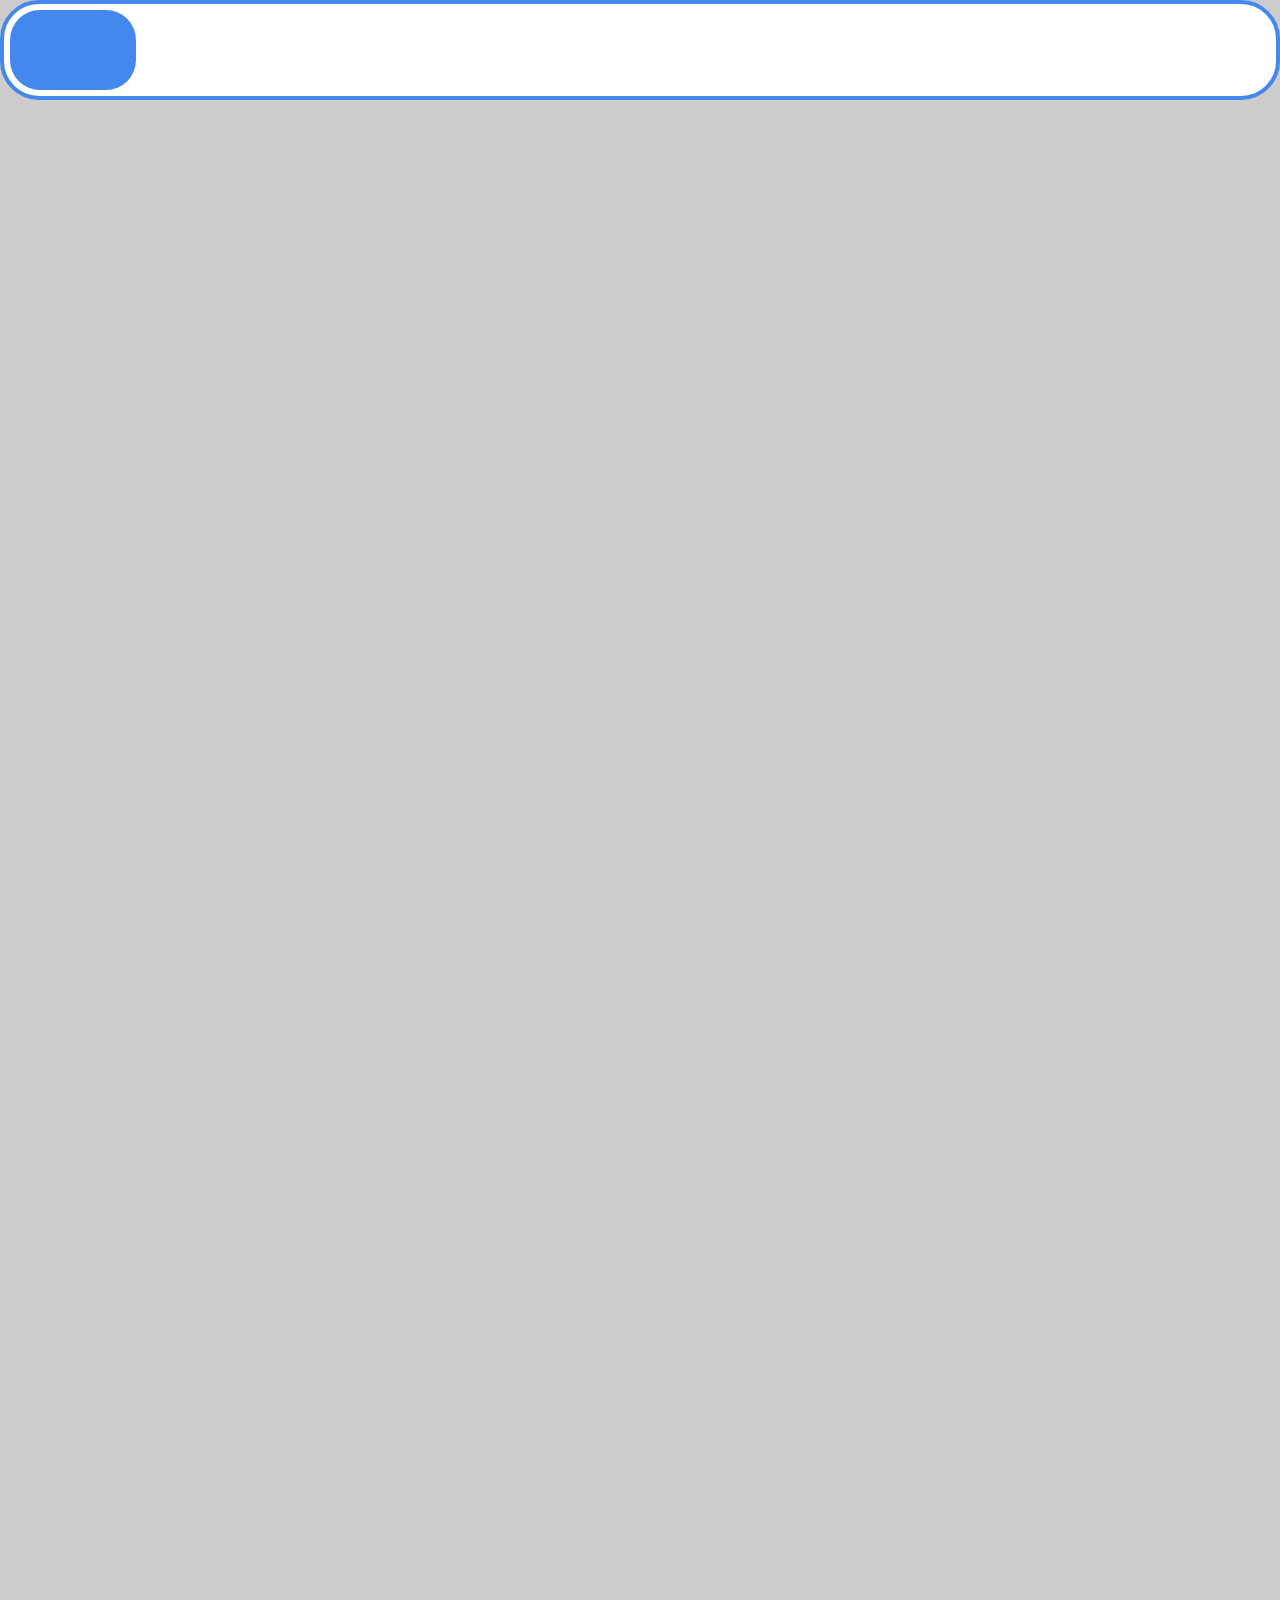
<file: Ejercicios del Curso/Barra con Scroll/index.html>
<!DOCTYPE html>
<html lang="en">
<head>
    <meta charset="UTF-8">
    <meta name="viewport" content="width=device-width, initial-scale=1.0">
    <title>Barra con scroll</title>
    <link rel="stylesheet" href="styles.css">
</head>
<body>
    <div class="container">
        <div class="crecedor">
            <div class="box">
                <div class="barra"></div>
            </div>
        </div>
    </div>
</body>
</html>
</file>
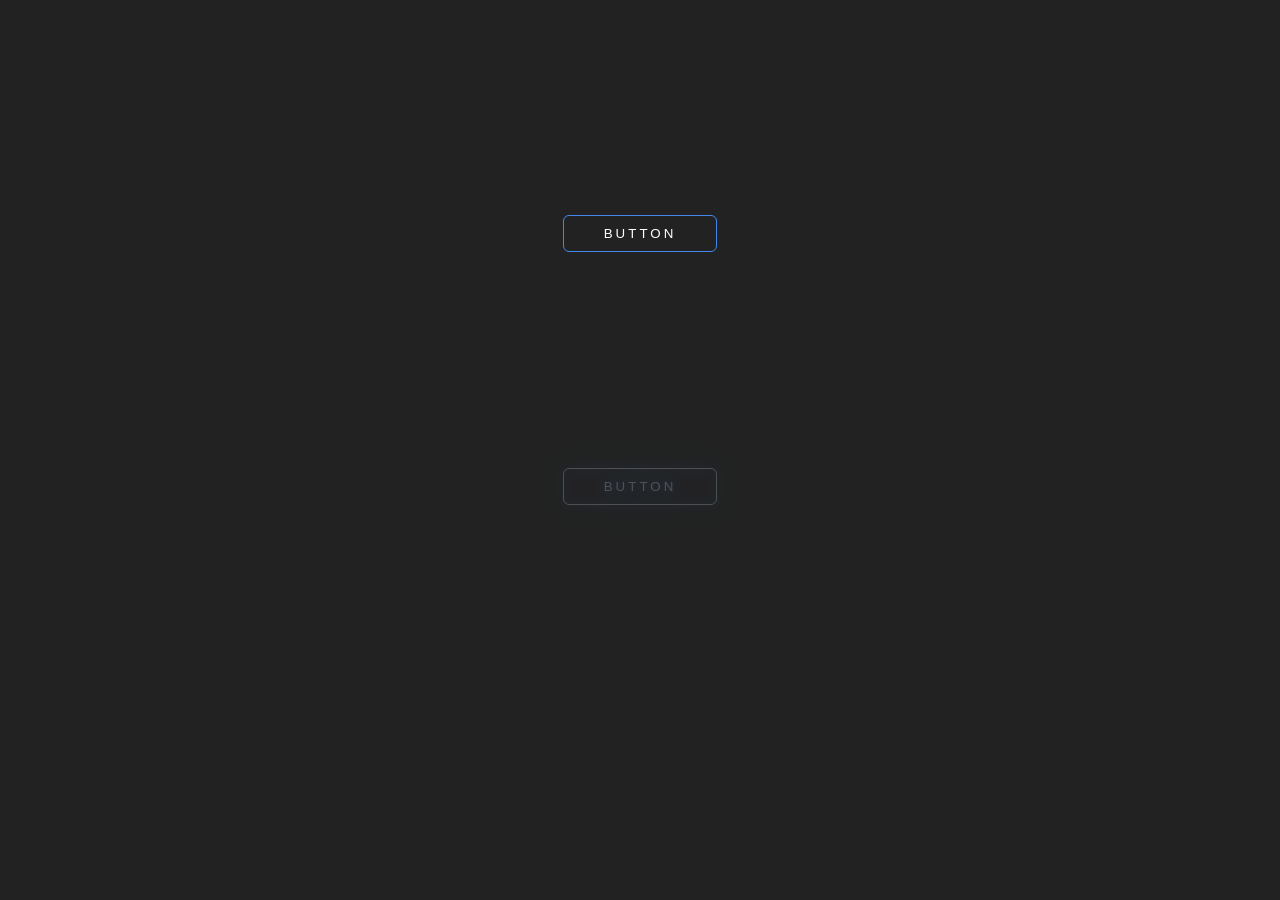
<file: Ejercicios del Curso/Botones/index.html>
<!DOCTYPE html>
<html lang="es">
<head>
    <meta charset="UTF-8">
    <meta name="viewport" content="width=device-width, initial-scale=1.0">
    <title>Transiciones</title>
    <link rel="stylesheet" href="styles.css">
</head>
<body>
    <div class="wrapper">
        <div class="button-container">
            <button class="btn btn-1">BUTTON</button>
        </div>
        <div class="button-container">
            <button class="btn btn-2">BUTTON</button>
        </div>
    </div>
</body>
</html>
</file>
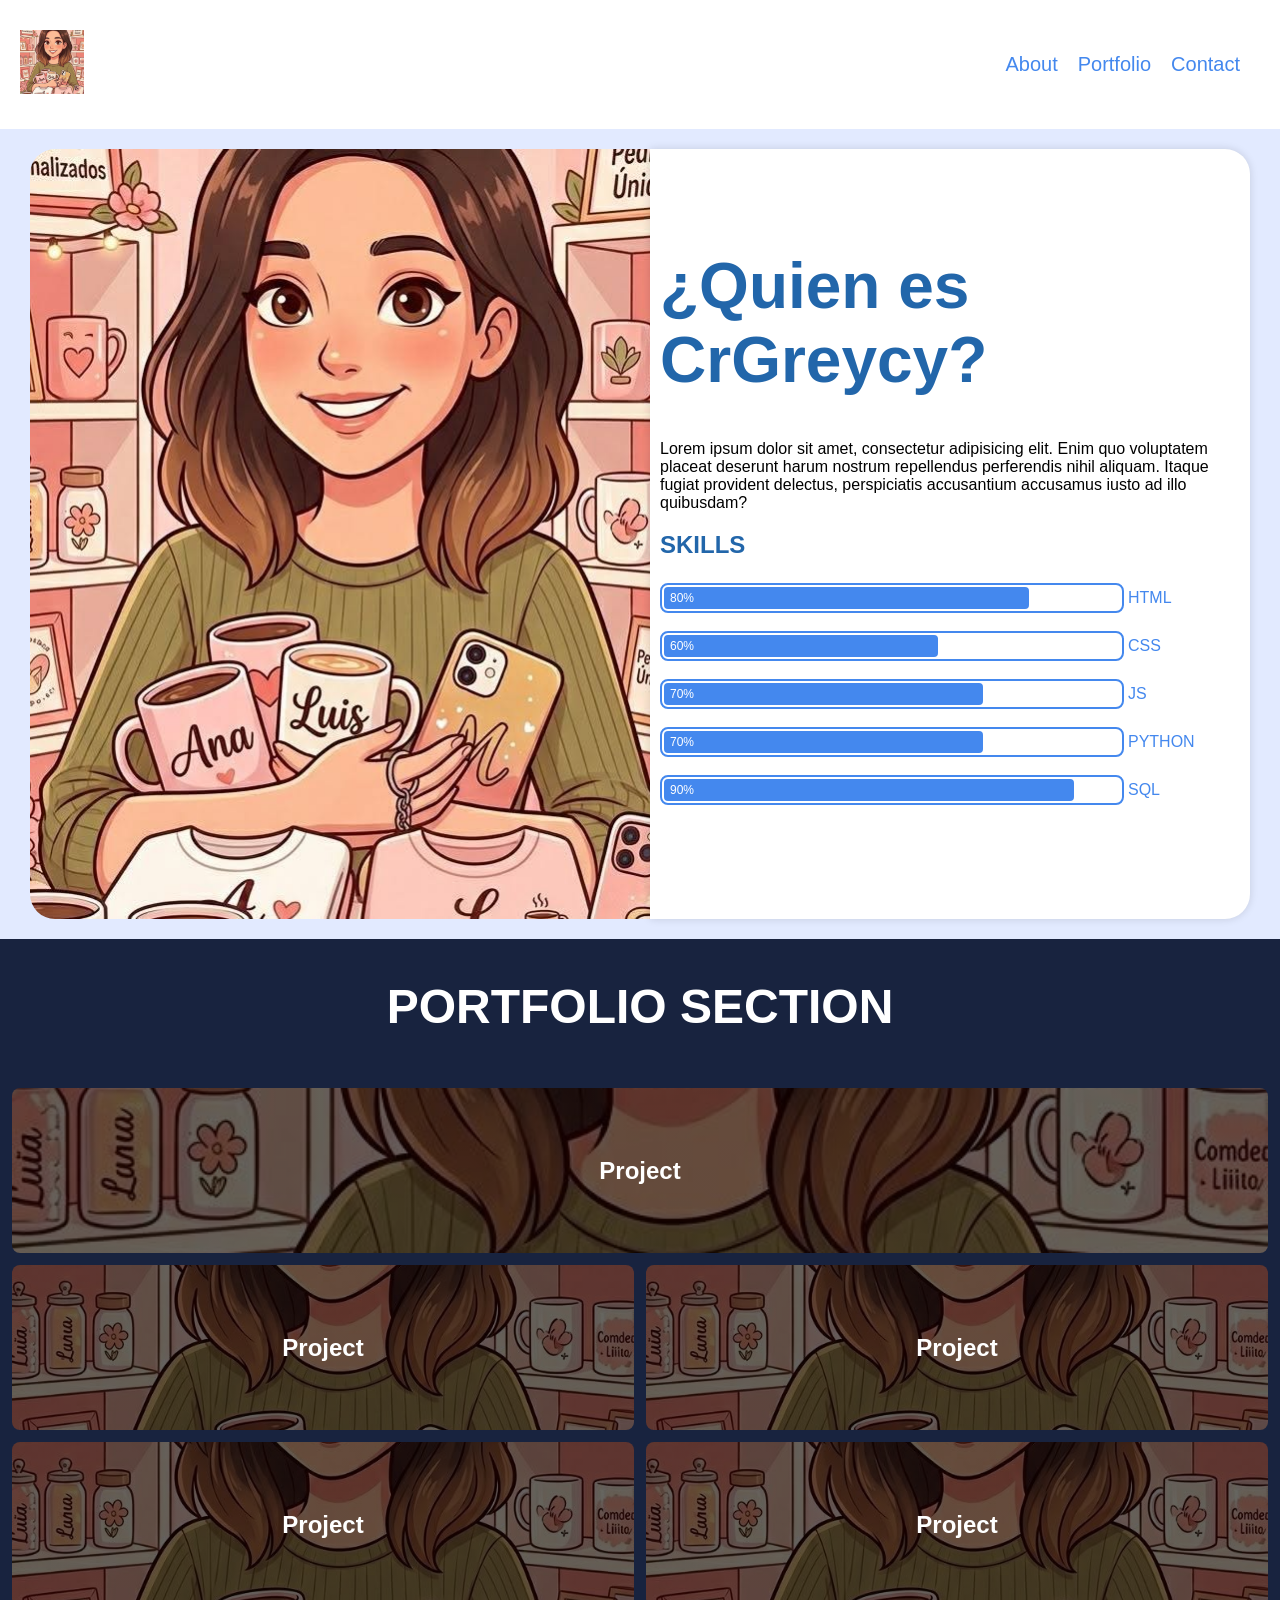
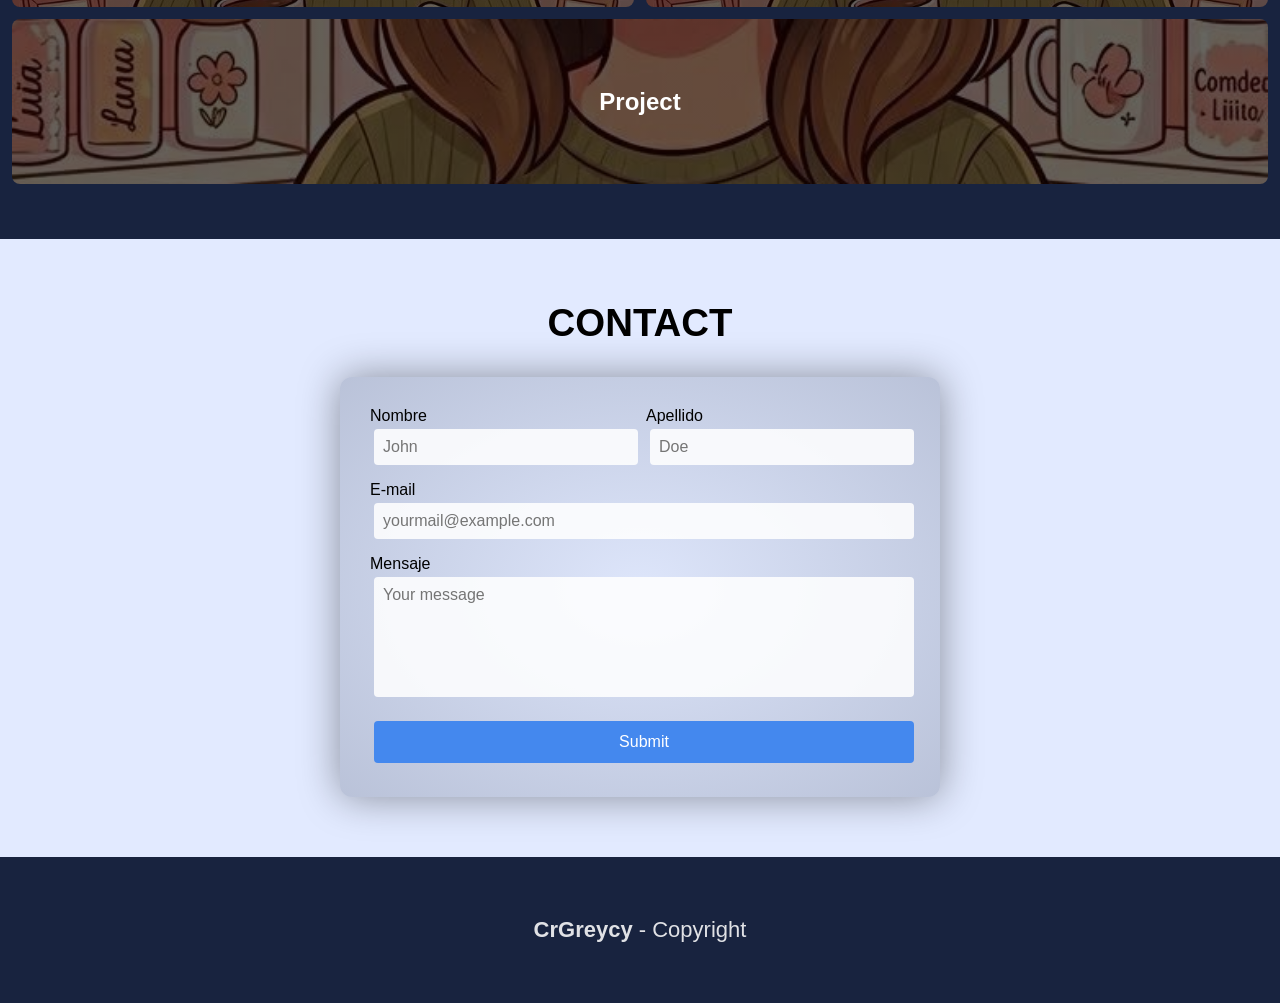
<file: Ejercicios del Curso/Portafolio/index.html>
<!DOCTYPE html>
<html lang="en">
<head>
    <meta charset="UTF-8">
    <meta name="viewport" content="width=device-width, initial-scale=1.0">
    <title>Document</title>
    <link rel="stylesheet" href="styles.css">
</head>
<body>
    <header class="header">
        <input type="checkbox" id="open-menu" class="header__checkbox">
        <label for="open-menu" class="header__open-nav-button" role="button">=</label>
        <div class="header__logo-container">
            <img src="logo-pagina.jpg" alt="Logo CrGreycy" class="header__logo">
        </div>
        <nav class="header__nav">
            <ul class="header__nav-list">
                <li class="header__nav-item"><a href="#profile">About</a></li>
                <li class="header__nav-item"><a href="#portfolio">Portfolio</a></li>
                <li class="header__nav-item"><a href="#contact">Contact</a></li>
            </ul>
        </nav>
    </header>
<main class="profile" id="profile">
    <div class="profile__wrapper">
        <div class="profile__img-container">
            <img src="logo-pagina.jpg" alt="Logo CrGreycy" class="profile__img">
        </div>
        <div class="profile__data-container">
            <div class="profile__data">
                <div class="profile__description">
                    <h1>¿Quien es CrGreycy?</h1>
                    <p>
                        Lorem ipsum dolor sit amet, consectetur adipisicing elit. Enim quo voluptatem placeat deserunt harum nostrum repellendus perferendis nihil aliquam. Itaque fugiat provident delectus, perspiciatis accusantium accusamus iusto ad illo quibusdam?
                    </p>
                </div>
                <div class="profile__skills-container">
                    <h2>SKILLS</h2>
                    <ul>
                        <li class="profile__skill">
                            <div class="load-bar">
                                <div class="load-bar__bar bar--80">80%</div>
                            </div>
                            <span class="profile__skill-name">HTML</span>
                        </li>

                        <li class="profile__skill">
                            <div class="load-bar">
                                <div class="load-bar__bar bar--60">60%</div>
                            </div>
                            <span class="profile__skill-name">CSS</span>
                        </li>
                        
                        <li class="profile__skill">
                            <div class="load-bar">
                                <div class="load-bar__bar bar--70">70%</div>
                            </div>
                            <span class="profile__skill-name">JS</span>
                        </li>

                        <li class="profile__skill">
                            <div class="load-bar">
                                <div class="load-bar__bar bar--70">70%</div>
                            </div>
                            <span class="profile__skill-name">PYTHON</span>
                        </li>

                        <li class="profile__skill">
                            <div class="load-bar">
                                <div class="load-bar__bar bar--90">90%</div>
                            </div>
                            <span class="profile__skill-name">SQL</span>
                        </li>
                    </ul>
                </div>
            </div>
        </div>
    </div>
</main>
<section class="portfolio" id="portfolio">
    <h2 class="portfolio__tittle">PORTFOLIO SECTION</h2>
    <div class="portfolio__project-container">
        <div class="portfolio__project">
            <h2 class="portfolio__project-name">Project</h2>
        </div>
        <div class="portfolio__project">
            <h2 class="portfolio__project-name">Project</h2>
        </div>
        <div class="portfolio__project">
            <h2 class="portfolio__project-name">Project</h2>
        </div>
        <div class="portfolio__project">
            <h2 class="portfolio__project-name">Project</h2>
        </div>
        <div class="portfolio__project">
            <h2 class="portfolio__project-name">Project</h2>
        </div>
        <div class="portfolio__project">
            <h2 class="portfolio__project-name">Project</h2>
        </div>
    </div>
</section>
<section class="form" id="contact">
    <h2 class="form__tittle">CONTACT</h2>
        <form class="form__form">
            <div class="form__input-container">
                <label>Nombre
                    <input type="text" placeholder="John">
                </label>
            </div>
            <div class="form__input-container">
                <label>Apellido
                    <input type="text" placeholder="Doe">
                </label>
            </div>
            <div class="form__input-container">
                <label>E-mail
                    <input type="email" placeholder="yourmail@example.com">
                </label>
            </div>
            <div class="form__input-container">
                <label>Mensaje
                    <textarea placeholder="Your message"></textarea>
                </label>
            </div>
            <div class="form__input-container">
                <input type="submit">
            </div>
        </form>
</section>
<footer>
    <strong>CrGreycy</strong> - Copyright
</footer>
</body>
</html>
</file>
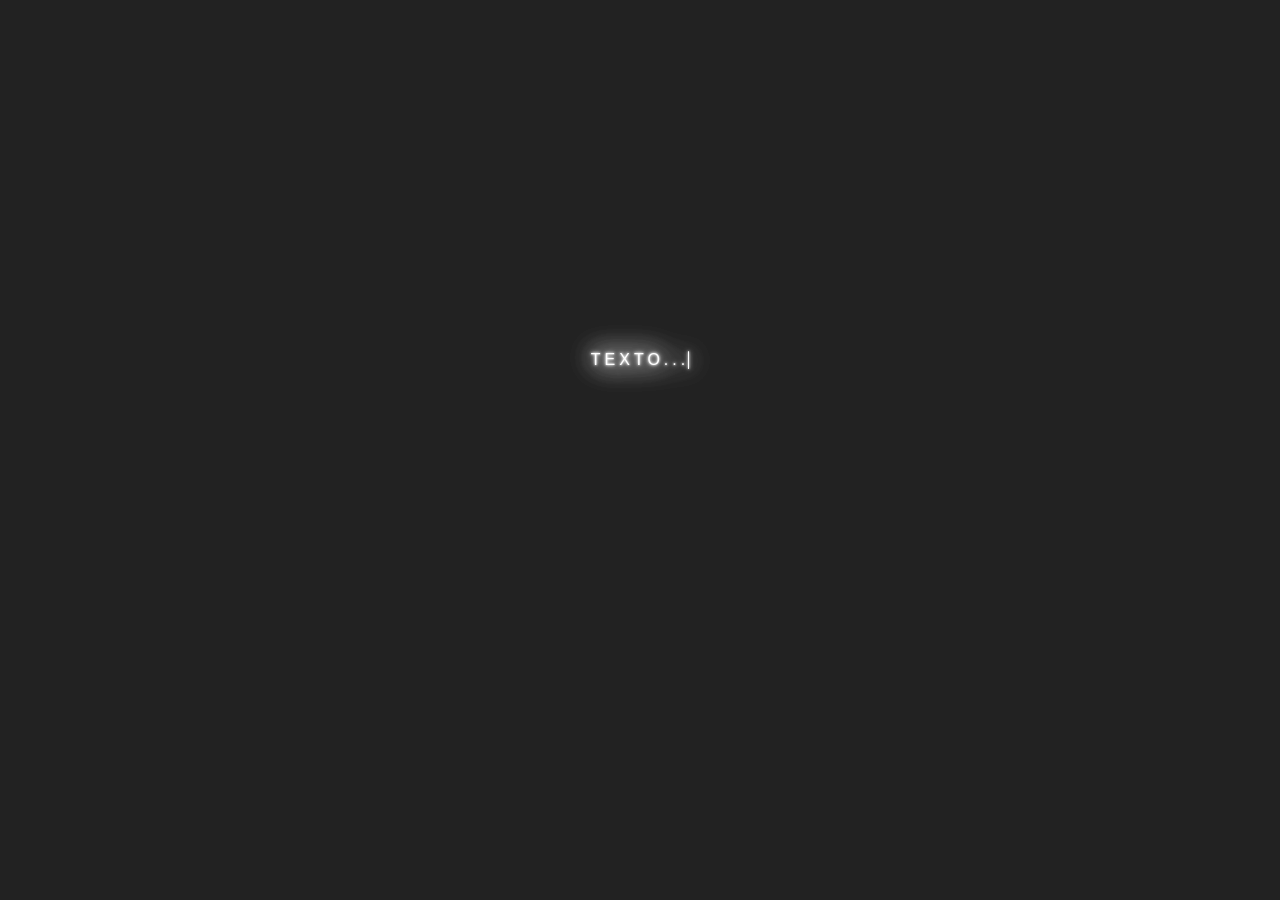
<file: Ejercicios del Curso/TextoAnimado/index.html>
<!DOCTYPE html>
<html lang="es">
<head>
    <meta charset="UTF-8">
    <meta name="viewport" content="width=device-width, initial-scale=1.0">
    <title>Animacion Tipewritte</title>
    <link rel="stylesheet" href="styles.css">
</head>
<body>
    <div class="text-container">
        <p class="text">TEXTO...</p>
    </div>
</body>
</html>
</file>
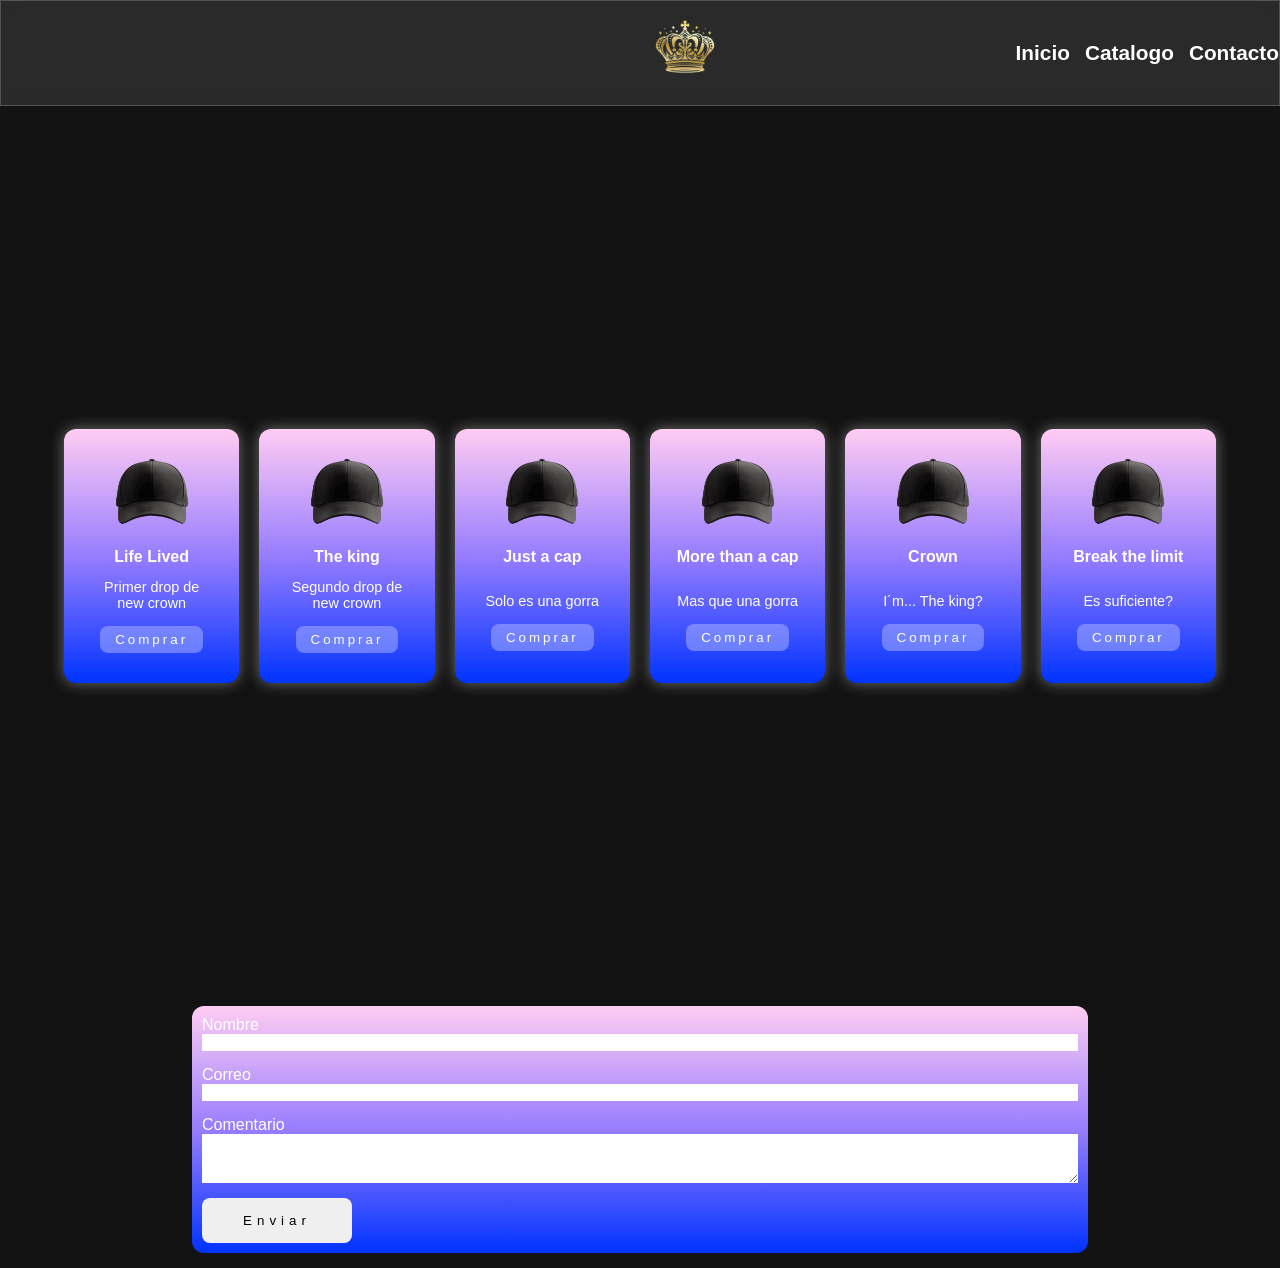
<file: Proyectos Personales/Catalogo/index.html>
<!DOCTYPE html>
<html lang="es">
<head>
    <meta charset="UTF-8">
    <meta name="viewport" content="width=device-width, initial-scale=1.0">
    <title>Document</title>
    <link rel="stylesheet" href="styles.css">
</head>
<body>

    <!-- Inicia seccion header -->

    <header class="header">
        <div class="header__logo"></div>
        <ul class="header__navegacion">
            <li class="header__lista"><a href="index.html" class="header__link">Inicio</a></li>
            <li class="header__lista"><a href="#catalogo" class="header__link">Catalogo</a></li>
            <li class="header__lista"><a href="#contacto" class="header__link">Contacto</a></li>
        </ul>
    </header>

    <!-- Inicia seccion catalogo -->

    <section class="catalogo" id="catalogo">
        <div class="catalogo__escaparate">
            <section class="catalogo__tarjeta">
                <div class="catalogo__imagen"></div>
                <h2 class="catalogo__nombre">Life Lived</h1>
                <div class="catalogo__descripcion">Primer drop de new crown</div>
                <button class="catalogo__boton">Comprar</button>
            </section>
            <section class="catalogo__tarjeta">
                <div class="catalogo__imagen"></div>
                <h2 class="catalogo__nombre">The king</h1>
                <div class="catalogo__descripcion">Segundo drop de new crown</div>
                <button class="catalogo__boton">Comprar</button>
            </section>
            <section class="catalogo__tarjeta">
                <div class="catalogo__imagen"></div>
                <h2 class="catalogo__nombre">Just a cap</h1>
                <p class="catalogo__descripcion">Solo es una gorra</p>
                <button class="catalogo__boton">Comprar</button>
            </section>
            <section class="catalogo__tarjeta">
                <div class="catalogo__imagen"></div>
                <h2 class="catalogo__nombre">More than a cap</h1>
                <p class="catalogo__descripcion">Mas que una gorra</p>
                <button class="catalogo__boton">Comprar</button>
            </section>
            <section class="catalogo__tarjeta">
                <div class="catalogo__imagen"></div>
                <h2 class="catalogo__nombre">Crown</h1>
                <p class="catalogo__descripcion">I´m... The king?</p>
                <button class="catalogo__boton">Comprar</button>
            </section>
            <section class="catalogo__tarjeta">
                <div class="catalogo__imagen"></div>
                <h2 class="catalogo__nombre">Break the limit</h1>
                <p class="catalogo__descripcion">Es suficiente?</p>
                <button class="catalogo__boton">Comprar</button>
            </section>
        </div>
    </section>

    <!-- Inicia seccion de formulario -->

    <section class="contacto" id="contacto">
        <form class="contacto__formulario">
            <label for="nombre">Nombre</label>
            <input type="text" class="contacto__input" id="nombre">
            <label for="correo">Correo</label>
            <input type="email" class="contacto__input" id="correo">
            <label for="comentario">Comentario</label>
            <textarea rows="3" draggable="false" class="contacto__input" id="comentario"></textarea>
            <button type="submit" class="contacto__boton">Enviar</button>
        </form>
    </section>
</body>
</html>
</file>
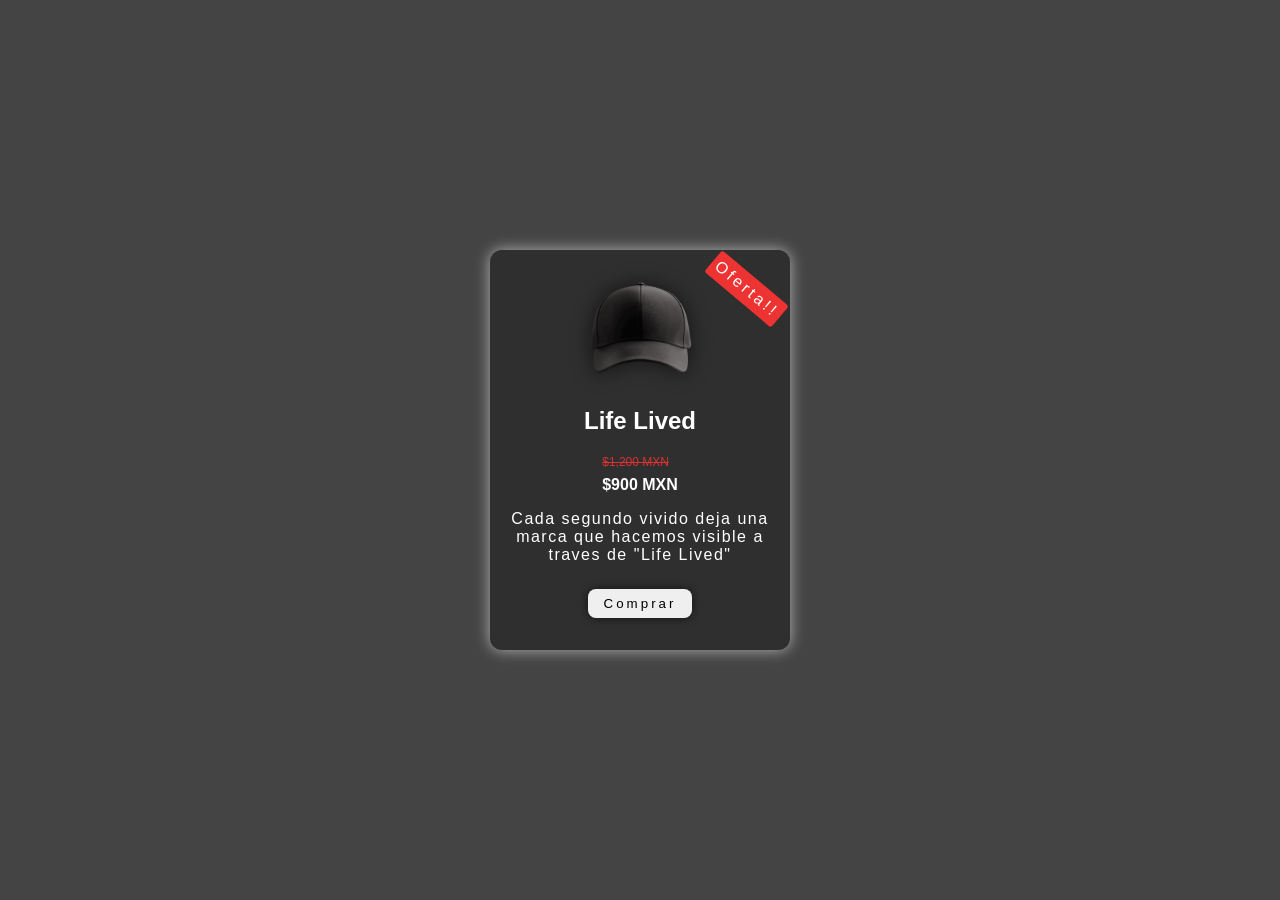
<file: Proyectos Personales/Escaparate Tienda/index.html>
<!DOCTYPE html>
<html lang="es">
<head>
    <meta charset="UTF-8">
    <meta name="viewport" content="width=device-width, initial-scale=1.0">
    <title>NewCrown👑</title>
    <link rel="stylesheet" href="styles.css">
</head>
<body>
    <section class="escaparate">
        <div class="tarjeta">
            <div class="oferta">Oferta!!</div>
            <div class="tarjeta__img"></div>
            <div class="tarjeta__nombre"><h2>Life Lived</h2></div>
            <div class="tarjeta__precio">
                <span class="tarjeta__precio--anterior">$1,200 MXN</span>
                <span class="tarjeta__precio--actual">$900 MXN</span>
            </div>
            <div class="tarjeta__descripcion"><p>Cada segundo vivido deja una marca que hacemos visible a traves de "Life Lived"</p></div>
            <button type="submit" class="tarjeta__boton">Comprar</button>
        </div>
    </section>
</body>
</html>
</file>
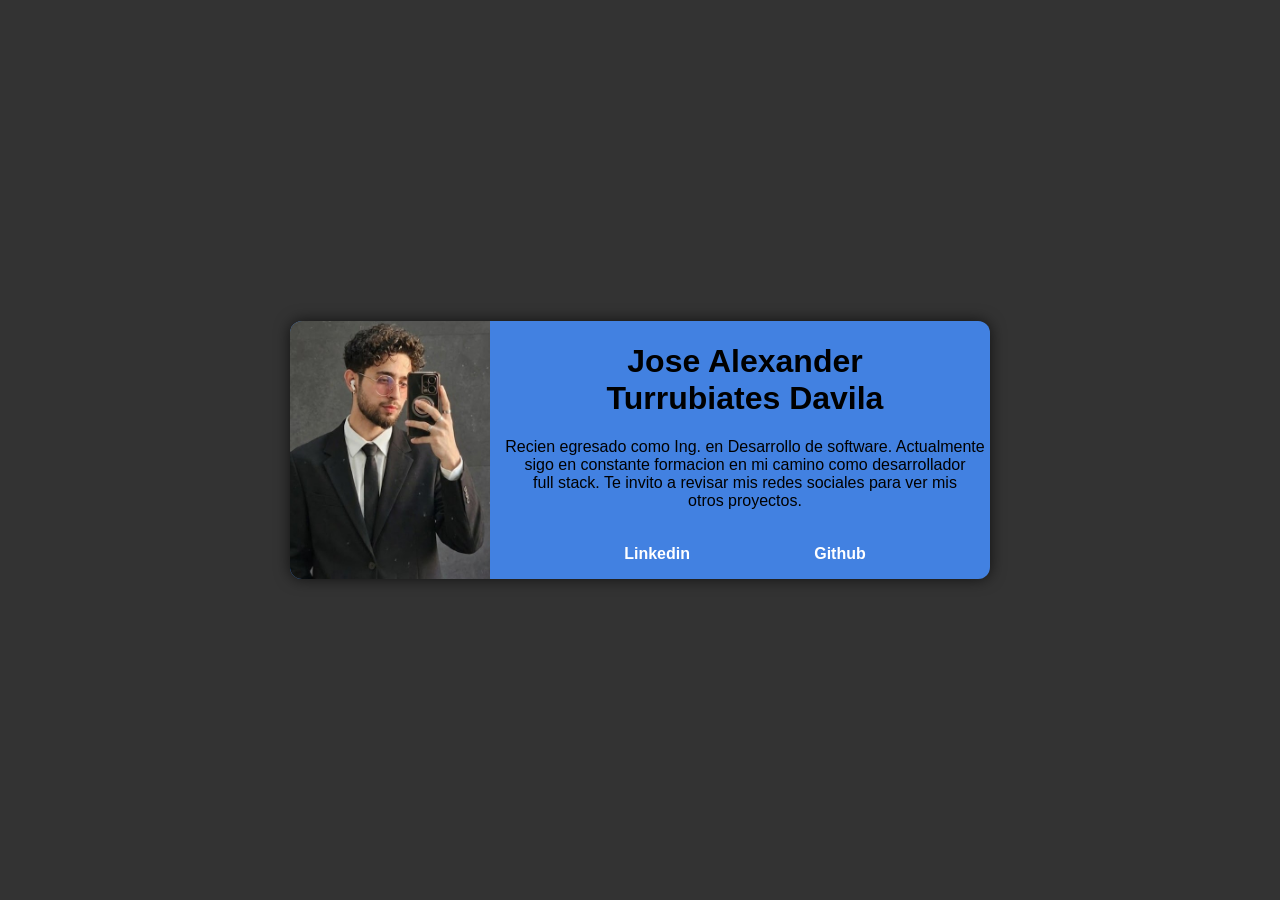
<file: Proyectos Personales/Perfil Personal/index.html>
<!DOCTYPE html>
<html lang="en">
<head>
    <meta charset="UTF-8">
    <meta name="viewport" content="width=device-width, initial-scale=1.0">
    <title>¿Quien soy?</title>
    <link rel="stylesheet" href="styles.css">
</head>
<body>
    <div class="wrapper">
        <div class="perfil">
                <div class="perfil__img"></div>
            <div class="contacto">
                <h1 class="contacto__nombre">Jose Alexander Turrubiates Davila</h1>
                <p class="contacto__resumen">Recien egresado como Ing. en Desarrollo de software. Actualmente sigo en constante formacion en mi camino como desarrollador full stack. Te invito a revisar mis redes sociales para ver mis otros proyectos.</p>
                <ul class="contacto__lista">
                    <li class="lista__enlace">
                        <a href="https://www.linkedin.com/in/alexanderdavila404" class="lista__link" target="_blank">Linkedin</a>
                    </li>
                    <li class="lista__enlace">
                        <a href="https://github.com/Tanjiro101" class="lista__link" target="_blank">Github</a>
                    </li>
                </ul>
            </div>
        </div>
    </div>
</body>
</html>
</file>
<file: Ejercicios del Curso/Barra con Scroll/styles.css>
body {
    margin: 0;
    font-family: sans-serif;
    background-color: #ccc;
    height: 200vh;
}

* {
    box-sizing: border-box;
}

div {
    box-sizing: border-box;
}

.crecedor {
    height: 200vh;
}

.container {
    scroll-timeline: --containerScroll;
    overflow-y: scroll;
    height: 50vh;
}

.box {
    background-color: #fff;
    border: 4px solid #48e;
    padding: 6px;
    border-radius: 39px;
    position: fixed;
    width: 100%;
}

.barra {
    padding: 40px;
    background-color: #48e;
    border-radius: 30px;
    width: 10%;
    animation-name: llenar-barra;
    animation-fill-mode: both;
    animation-timing-function: linear;
    animation-timeline: --containerScroll;
}

.barra:active {
    animation-play-state: paused;
}

@keyframes llenar-barra {

    from {
        width: 0%;
    }
    to {
        width: 100%;
        background-color: #f33;
    }
}
</file>
<file: Ejercicios del Curso/Botones/styles.css>
body {
    margin: 0;
    background-color: #222;
}

.wrapper {
    display: flex;
    flex-direction: column;
    height: 80vh;
    justify-content: space-evenly;
    align-items: center;
}

.btn {
    padding: 10px 40px;
    background-color: transparent;
    color: #fff;
    border-radius: 6px;
    letter-spacing: 3px;
    position: relative;
}

/* ----  WAVE BUTTON ---- */

.btn-1 {
    border: 1px solid #48e;
    overflow: hidden;
}

.btn-1:before {
    content: '';
    background-color: #48e;
    display: block;
    height: 200%;
    width: 140%;
    position: absolute;
    z-index: -1;
    transition: top .6s, left .6s;
    border-radius: 20%;
    top: 100%;
    left: 50%;
}

.btn-1:hover::before {
    top: -35%;
    left: -20%;
}

/* ----  NEON BUTTON ---- */

.button-container:has(.btn-2) {
    filter: drop-shadow(0 0 20px #48e)
    drop-shadow(0 0 4px #48e);
}

.btn-2 {
    border: 1px solid #fff3;
    color: #fff3;
}

.btn-2:hover {
    animation: parpadear 1s infinite alternate backwards;
}

.btn-2::before {
    content: '';
    background-color: #48e;
    display: block;
    height: 1px;
    width: 20%;
    position: absolute;
    z-index: -1;
    left: 0;
    right: 0;
    margin: auto;
    opacity: 0;
    top: -16px;
    transition: top .6s, opacity .6s, width .2s;
    animation: parpadear-linea 1s infinite alternate backwards;
}

.btn-2:hover::before {
    opacity: 1;
    top: -5px;
    width: 80%;
}

.btn-2::after {
    content: '';
    background-color: #48e;
    display: block;
    height: 1px;
    width: 10%;
    position: absolute;
    z-index: -1;
    left: 0;
    right: 0;
    margin: auto;
    opacity: 0;
    top: -19px;
    transition: top .6s, opacity .6s, width .6s;
    animation: parpadear-linea 1s infinite alternate-reverse backwards;
}

.btn-2:hover::after {
    opacity: 1;
    top: -9px;
    width: 50%;
}

@keyframes parpadear {
    0% {
        color: #fff3;
        border: 1px solid #fff3;
        text-shadow: none;
        box-shadow: none;
    }
    
    25% {
        border-color: #48e;
        color: rgb(111, 168, 255);
        box-shadow: 0 0 6px #48e3, 0 0 16px #48e3;
        text-shadow: 0 0 9px #48ee, 0 0 3px rgba(159, 197, 255, 0.454);
    }

    30% {
        color: #fff3;
        border: 1px solid #fff3;
        text-shadow: none;
        box-shadow: none;
    }

    35% {
        color: rgb(111, 168, 255);
        text-shadow: 0 0 9px #48ee, 0 0 3px rgba(159, 197, 255, 0.454);
    }

    46% {
        color: #fff3;
        border: 1px solid #fff3;
        text-shadow: none;
        box-shadow: none;
    }

    60% {
        border-color: #48e;
        box-shadow: 0 0 6px #48e3, 0 0 16px #48e3;
    }

    78% {
        color: #fff3;
        border: 1px solid #fff3;
        text-shadow: none;
        box-shadow: none;
    }

    100% {
        color: rgb(111, 168, 255);
        text-shadow: 0 0 9px #48ee, 0 0 3px rgba(159, 197, 255, 0.454);
    }
}

@keyframes parpadear-linea {
    0% {
        background-color: #48e;
        box-shadow: 0 0 6px #48e3, 0 0 16px #48e3;

    }
    
    25% {
        background-color: #fff3;
        box-shadow: none;
    }

    30% {
        background-color: #48e;
        box-shadow: 0 0 6px #48e3, 0 0 16px #48e3;
    }

    35% {
        background-color: #fff3;
        box-shadow: none;
    }

    46% {
        background-color: #48e;
        box-shadow: 0 0 6px #48e3, 0 0 16px #48e3;
    }

    60% {
        background-color: #fff3;
        box-shadow: none;
    }

    78% {
        background-color: #48e;
        box-shadow: 0 0 6px #48e3, 0 0 16px #48e3;
    }

    100% {
        background-color: #fff3;
        box-shadow: none;
    }
}

@media (prefers-reduced-motion: reduced) {
    .btn .btn::before, .btn::after {
        animation: none;
    }
}
</file>
<file: Ejercicios del Curso/Portafolio/styles.css>
* {
    box-sizing: border-box;
    scroll-behavior: smooth;
}

body {
    font-family: sans-serif;
    background-color: #e2eaff;
}

body, div, ul, nav, header, footer, a, li, label {
    margin: 0;
    padding: 0;
}

/* ----- HEADER SECTION ----- */

.header {
    background-color: #fff;
    display: flex;
    justify-content: space-between;
    align-items: center;
    position: relative;
    z-index: 10;
    text-align: center;
    font-size: 20px;
    color: #48e;
}

.header__open-nav-button {
    color: #48e;
    font-size: 3rem;
    font-weight: 600;
    position: absolute;
    right: 10px;
}

.header__checkbox {
    display: none;
}

.header__nav {
    display: none;
    background-color: #fff;
    position: absolute;
    height: 100vh;
    width: 100vw;
    top: 0;
    z-index: -1;
}

.header__nav-list {
    display: flex;
    flex-direction: column;
    height: 40vh;
    margin: auto;
    justify-content: space-evenly;
}

.header__checkbox:checked ~ .header__nav {
    display: flex;
}

.header__logo {
    max-width: 100%;
    width: 64px;
    margin: 10px 20px;
}

.header__nav-item {
    list-style: none;

}

.header__nav-item a {
    color: inherit;
    text-decoration: none;
}

.header__nav-item a:hover {
        text-decoration: underline;
}

/* ----- HEADER QUERIES ----- */


@media screen and (min-width: 600px) {
    .header {
        padding: 20px 0;
        animation: header-movement   both;
        animation-timeline: scroll();
        position: sticky;
        top: 0;
        animation-range: 10px 100px;
    }

    .header__nav {
        display: block;
        position: static;
        height: auto;
        width: auto;
        justify-content: space-between;
        background-color: initial;
    }

    .header__nav-list {
        flex-direction: row;
        height: auto;
        width: auto;
        gap: 20px;
        margin-right: 40px;
    }

    .header__open-nav-button {
        display: none;
    }
}
/* ----- HEADER END ----- */



/* ----- PROFILE SECTION ----- */

.profile {
    container-name: profile;
    container-type: inline-size;
    animation: aparecer 2.4s -.6s both;
}

.profile__wrapper {
    display: flex;
    flex-direction: column;
    justify-content: center;
    background-color: #fff;
    max-width: 1400px;
}

.profile__data-container {
    max-width: 600px;
    padding: 12 px;
}

.profile__img-container {
    max-height: 500px;
    overflow: hidden;
}

.profile__img {
    max-width: 100%;
    width: 700px;
}

h1 {
    color: #26a;
}

.profile__skills-container h2 {
    color: #26a;
}

.profile__skill {
    list-style: none;
    display: flex;
    margin: 10px;
    max-width: 600px;
    margin-left: 0;
    align-items: center;
}

.load-bar {
    border: 2px solid #48e;
    border-radius: 8px;
    color: #fff;
    padding: 2px;
    font-size: 12px;
    width: 80%;
    margin: 4px;
    margin-left: 0;
}

.profile__skill-name {
    color: #48e;
}

.load-bar__bar {
    background-color: #48e;
    border-radius: 4px;
    padding: 4px 6px;
}

.bar--80 {
    width: 80%;
}
.bar--70 {
    width: 70%;
}
.bar--60 {
    width: 60%;
}
.bar--90 {
    width: 90%;
}


/* ----- PROFILE QUERIES  ----- */

@container profile (min-width:720px) {
    .profile__wrapper {
        flex-direction: row;
        padding: 20px;
        background-color: transparent;
        height: 90vh;
        margin: auto;
    }

    .profile__data-container {
        background-color: #fff;
        display: flex;
        align-items: center;
        border-radius: 0 25px 25px 0;
        box-shadow: 0 0 9px #0002;
    }

    h1 {
        margin-top: 0;
        font-size: 4rem;
        text-wrap: balance;
    }

    .profile__data {
        max-width: 620px;
        margin-left: 10px;
    }

    .profile__img-container {
        max-height: initial;
        border-radius: 25px 0 0 25px;
    }

    .profile__img {
        height: 100%;
        object-fit: cover;
        width: 620px;
    }
}
/* ----- PROFILE ENDS  ----- */



/* ----- PORTFOLIO SECTION  ----- */

.portfolio {
    background-color: #18233f;
    color: #fff;
    min-height: 100vh;
    display: flex;
    flex-direction: column;
    text-align: center;
    container-name: portfolio;
    container-type: inline-size;
    justify-content: space-evenly;
}

.portfolio__tittle {
    font-size: 3rem;
    margin-bottom: 0;
}

.portfolio__project-container {
    display: grid;
    grid-template-columns: 1fr;
    max-width: 1300px;
    margin: auto;
    width: 100%;
    gap: 12px;
    padding: 12px;
    min-height: 80vh;
}

.portfolio__project {
    background-image: linear-gradient(#0009, #0009), url(logo-pagina.jpg);
    background-position: center;
    background-size: cover;
    display: grid;
    place-content: center;
    border-radius: 8px;
    animation: aparecer both;
    animation-timeline: view();
    animation-range: cover 5% cover 40%;
}

.portfolio__project:hover {
    opacity: .74;
    outline: 2px solid #fff6;
}

/* ----- PORTFOLIO QUERIES  ----- */

@container portfolio (min-width: 56.25rem) {
    .portfolio__project-container {
        grid-template-columns: repeat(auto-fill,minmax(420px,1fr));
    }

    .portfolio__project:first-child {
        grid-column: span 2;
    }

    .portfolio__project:last-child {
        grid-column: span 2;
    }
}

@container portfolio (min-width: 81.25rem) {
    .portfolio__project-container {
        grid-template-columns: repeat(auto-fill,minmax(300px,1fr));
    }

    .portfolio__project:first-child {
        grid-column: span 2;
        grid-row: span 2;
    }

    .portfolio__project:last-child {
        grid-column: span 4;
    }
}
/* ----- PORTFOLIO ENDS  ----- */



/* ----- CONTACT SECTION  ----- */

.form {
    min-height: 60vh;
    display: flex;
    flex-direction: column;
    justify-content: center;
    align-items: center;
    padding: 30px 0;
    container-name: form;
    container-type: inline-size;
    animation: aparecer both;
    animation-timeline: view();
    animation-range: cover 20% contain 40%;
}

.form__form {
    padding: 12px;
    max-width: 600px;
    width: 100%;
    display: grid;
    margin-bottom: 30px;
}

.form__input-container :is(input,textarea) {
    width: 100%;
    padding: 9px;
    font-size: 16px;
    margin: 4px;
    border: none;
    box-shadow: 2px 2px 4px #0003;
    background-color: #fffd;
}

.form__input-container textarea {
    resize: none;
    min-height: 120px;
    font-family: inherit;
}

.form__input-container input[type="submit"] {
    padding: 12px;
    background-color: #48e;
    color: #fff;
}

.form__tittle {
    font-size: 2.4rem;
}

/* ----- FORM QUERIES  ----- */

@container form (min-width: 56.25rem) {

    .form__form {
        grid-template-columns: 1fr 1fr;
        grid-template-areas: 
        "name lastname"
        "email email"
        "message message"
        "button button";
        gap: 12px;
        background-image: radial-gradient(#18233f06, #18233f33);
        padding: 30px;
        border-radius: 12px;
        box-shadow: 0 0 40px #0006;
    }

    .form__input-container:first-child {
        grid-area: name;
    }
    .form__input-container:nth-child(2) {
        grid-area: lastname;
    }
    .form__input-container:nth-child(3) {
        grid-area: email;
    }
    .form__input-container:nth-child(4) {
        grid-area: message;
    }
    .form__input-container:nth-child(5) {
        grid-area: button;
    }

    .form__input-container :is(input,textarea) {
        box-shadow: none;
        border-radius: 4px;
    }
}

/* ----- CONTACT ENDS  ----- */

/* ----- FOOTER SECTION  ----- */

footer {
    padding: 60px;
    text-align: center;
    background-color: #18233f;
    color: #fffd;
    font-size: 22px;
}

/* ----- ANIMACIONES ----- */

@keyframes header-movement {
    from {
        padding: 20px 0;
        background-color: #fff;
    }
    to {
        padding: 0;
        background-color: #0006;
        color: #fff;
    }
}

@keyframes aparecer {
    from {
        opacity: 0;
    }
    to {
        opacity: 1;
    }
}
</file>
<file: Ejercicios del Curso/TextoAnimado/styles.css>
body {
    margin: 0;
    background-color: #222;
    font-family: sans-serif;
    display: flex;
}

.text-container {
    display: flex;
    flex-direction: column;
    height: 80vh;
    justify-content: space-evenly;
    align-items: center;
    margin: auto;
    filter: drop-shadow(0 0 15px #fff9) drop-shadow(0 0 2px #fff9) drop-shadow(0 0 12px #fff9) drop-shadow(0 0 1px #fff);
}

.text {
    color: #fff;
    letter-spacing: 4px;
    animation: grow 1s both steps(7);
    overflow: hidden;
    position: relative;
}

.text::selection {
    background-color: transparent;
}

.text::before {
    content: '';
    width: 1px;
    height: 100%;
    background-color: #fff;
    position: absolute;
    right: 0;
    border-radius: 4px;
    animation: titilar .36s infinite alternate;
}

@keyframes grow {
    from {
        width: 0%;
    }
    to {
        width: 100%
    }
}

@keyframes titilar {
    from {
        opacity: 0;
    }
    to {
        opacity: 1;
    }
}
</file>
<file: Proyectos Personales/Catalogo/styles.css>
* {
    box-sizing: border-box;
    scroll-behavior: smooth;
}

body {
    font-family: sans-serif;
    margin: 0;
    padding: 0;
    background-color: #121212;
    color: #fff;
}

.header {
    display: flex;
    gap: 15px;
    position: sticky;
    top: 0;
    justify-content: right;
    backdrop-filter: blur(10px);
    background: rgba(255, 255, 255, .1);
    border: 1px solid rgba(255, 255, 255, .2);
    z-index: 10;
}

.header__logo {
    width: 90px;
    height: 90px;
    background-image: url(logo.png);
    background-size: cover;
    position: absolute;
    left: 50%;
}

.header__navegacion {
    margin: 40px 0;
    display: flex;
    gap: 15px;
    list-style: none;
}

.header__link {
    font-size: 1.3rem;
    font-weight: 600;
    text-decoration: none;
    color: #fff;
}


.catalogo {
    min-height: 100vh;
    display: flex;
    justify-content: center;
    align-items: center;
}

.catalogo__escaparate {
    display: grid;
    width: 90vw;
    grid-template-columns: repeat(auto-fit, minmax(170px, 1fr));
    gap: 20px;
    margin: 25px;
}

.catalogo__tarjeta {
    background-image: linear-gradient(#ffccf2, #977dff, #0033ff);
    border-radius: 12px;
    box-shadow: 0 0 15px #fff6;
    display: flex;
    padding: 15px;
    flex-direction: column;
    align-items: center;
    text-align: center;
    transition: transform .24s, box-shadow .24s;
}

.catalogo__tarjeta:hover {
    transform: translateY(-10px);
    box-shadow: 0 0 20px #fffa;
}

.catalogo__imagen {
    width: 90px;
    height: 90px;
    background-image: url(gorra-ejemplo.webp);
    background-size: cover;
}

.catalogo__nombre {
    font-size: 1rem;
    text-wrap: balanced;
}

.catalogo__descripcion {
    font-size: .9rem;
    text-wrap: pretty;
    margin-bottom: 15px;
}

.catalogo__boton {
    backdrop-filter: blur(10px);
    background: rgba(255, 255, 255, .3);
    color: #fff;
    letter-spacing: 3px;
    padding: 6px 15px;
    border-radius: 8px;
    border: none;
    margin-bottom: 15px;
}

.contacto {
    display: flex;
    justify-content: center;
    align-items: center;
}

.contacto__formulario {
    display: flex;
    flex-direction: column;
    width: 70vw;
    padding: 10px;
    background-image: linear-gradient(#ffccf2, #977dff, #0033ff);
    border-radius: 12px;
    border: none;
    margin-bottom: 15px;
}

.contacto__input {
    border: none;
    margin-bottom: 15px;
}

.contacto__boton {
    width: 150px;
    padding: 15px;
    letter-spacing: 5px;
    border-radius: 8px;
    border: none;
}
</file>
<file: Proyectos Personales/Escaparate Tienda/styles.css>
* {
    box-sizing: border-box;
}

body {
    background-color: #444;
    margin: 0;
    font-family: sans-serif;
}

.escaparate {
    min-height: 100vh;
    display: flex;
    flex-wrap: wrap;
    justify-content: center;
    align-items: center;
    gap: 25px;
}

.tarjeta {
    max-width: 300px;
    min-height: 400px;
    background-color: #2229;
    box-shadow: 0 0 15px #fff9;
    border-radius: 12px;
    color: #fff;
    display: flex;
    flex-direction: column;
    justify-content: center;
    align-items: center;
    position: relative;
    transition: box-shadow .24s, background-color .3s;
}

.oferta {
    position: absolute;
    background-color: #e33;
    padding: 5px;
    letter-spacing: 3px;
    border-radius: 3px;
    right: 0;
    top: 25px;
    z-index: 10;
    transform: rotateZ(40deg);
}

.tarjeta:hover {
    box-shadow: 0 0 30px #fff9;
    background-color: #222c;
}

.tarjeta__img {
    background-image: url(gorra-ejemplo.webp);
    background-position: center;
    background-size: contain;
    width: 125px;
    height: 125px;
    filter: drop-shadow(0 0 10px #0009);
}

.tarjeta__nombre {
    font-weight: 500;
}

.tarjeta__precio {
    display: flex;
    flex-direction: column;
    gap: 7px;
}

.tarjeta__precio--anterior {
    font-size: 12px;
    color: #e33d;
    text-decoration: line-through;
}

.tarjeta__precio--actual {
    color: #fff;
    font-weight: 600;
}

.tarjeta__descripcion {
    max-height: 5rem;
    max-width: 100%;
    margin: 0 10px 15px 10px;
    text-wrap: pretty;
    text-align: center;
    letter-spacing: 1.5px;
    font-size: 1rem;
    display: -webkit-box;
    -webkit-line-clamp: 3;
    -webkit-box-orient: vertical;
    overflow: hidden;
}

.tarjeta__boton {
    letter-spacing: 3px;
    padding: 7px 16px;
    border-radius: 8px;
    border: none;
    box-shadow: 0 0 10px #0009;
        margin-bottom: 20px;
    transition: background-color .3s, transform .2s, box-shadow .2s, color .2s;
}

.tarjeta__boton:hover {
    transform: translateY(-3px);
    background-color: #00f9;
    box-shadow: 0 0 7px #fff9;
    color: #fff;
}
</file>
<file: Proyectos Personales/Perfil Personal/styles.css>
* {
    box-sizing: border-box;
}

body {
    margin: 0;
    background-color: #333;
    font-family: sans-serif;
}

.wrapper {
    height: 100vh;
    display: flex;
    justify-content: center;
    align-items: center;
}

.perfil {
    max-width: 700px;
    background-color: #48ee;
    display: flex;
    flex-direction: row;
    gap: 10px;
    border-radius: 12px;
    box-shadow: 0 0 15px #000a;
    transition: transform .3s, box-shadow .3s;
}

.perfil__img {
    background-image: url(foto-perfil.jpg);
    background-position: top;
    background-size: cover;
    background-repeat: no-repeat;
    min-width: 200px;
    border-radius: 12px 0 0 12px;
    
}

.perfil:hover {
    transform: translateY(-15px);
    box-shadow: 0 0 25px #fff9;
}

.contacto {
    display: flex;
    flex-direction: column;
    text-align: center;
}

.contacto__nombre {
    text-wrap: balance;
}

.contacto__resumen {
    text-wrap: pretty;
    margin: 0;
}

.contacto__lista {
    list-style: none;
    padding: 0;
    margin-top: 35px;
    display: flex;
    flex-direction: row;
    justify-content: space-evenly;
}

.lista__enlace {
    display: inline-block;
    transition: transform .3s;
}

.lista__link {
    text-decoration: none;
    color: #fff;
    font-weight: 600;
}

.lista__enlace:hover {
    transform: translateY(-5px);
}
</file>
